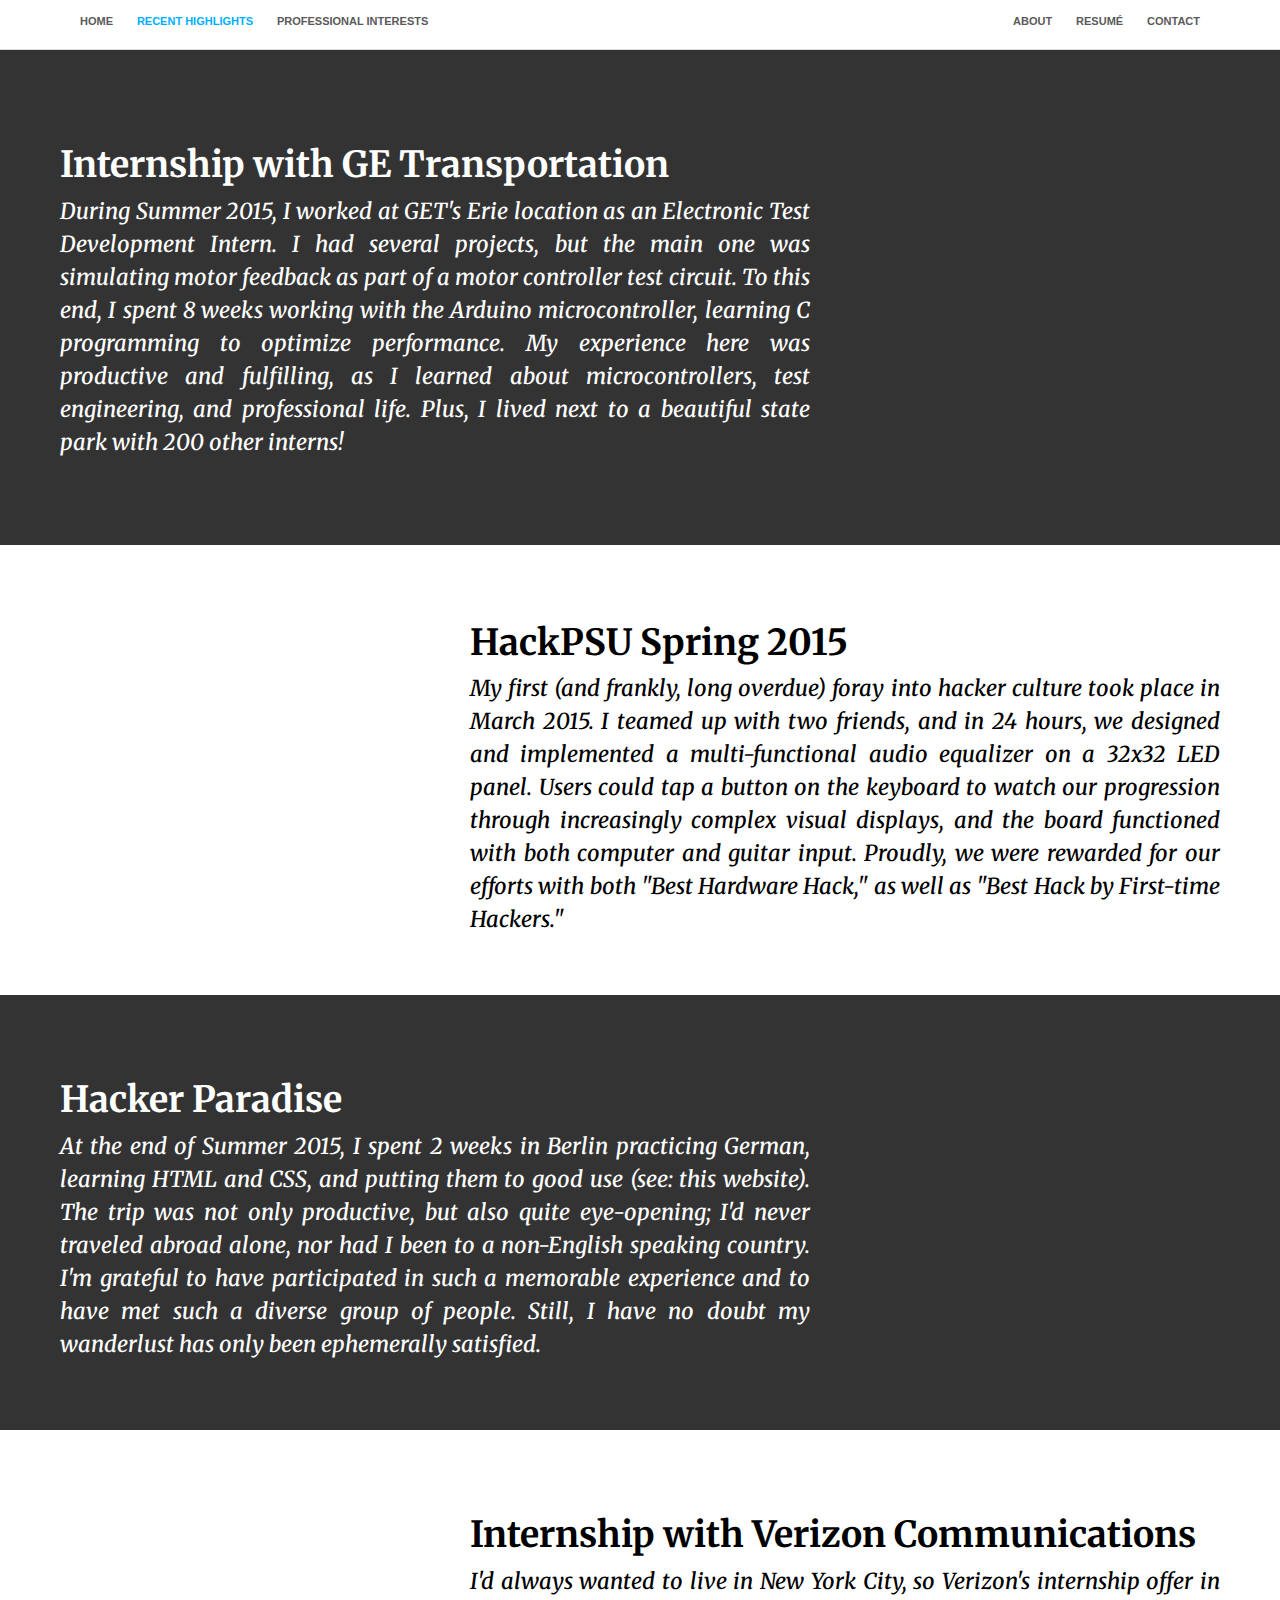
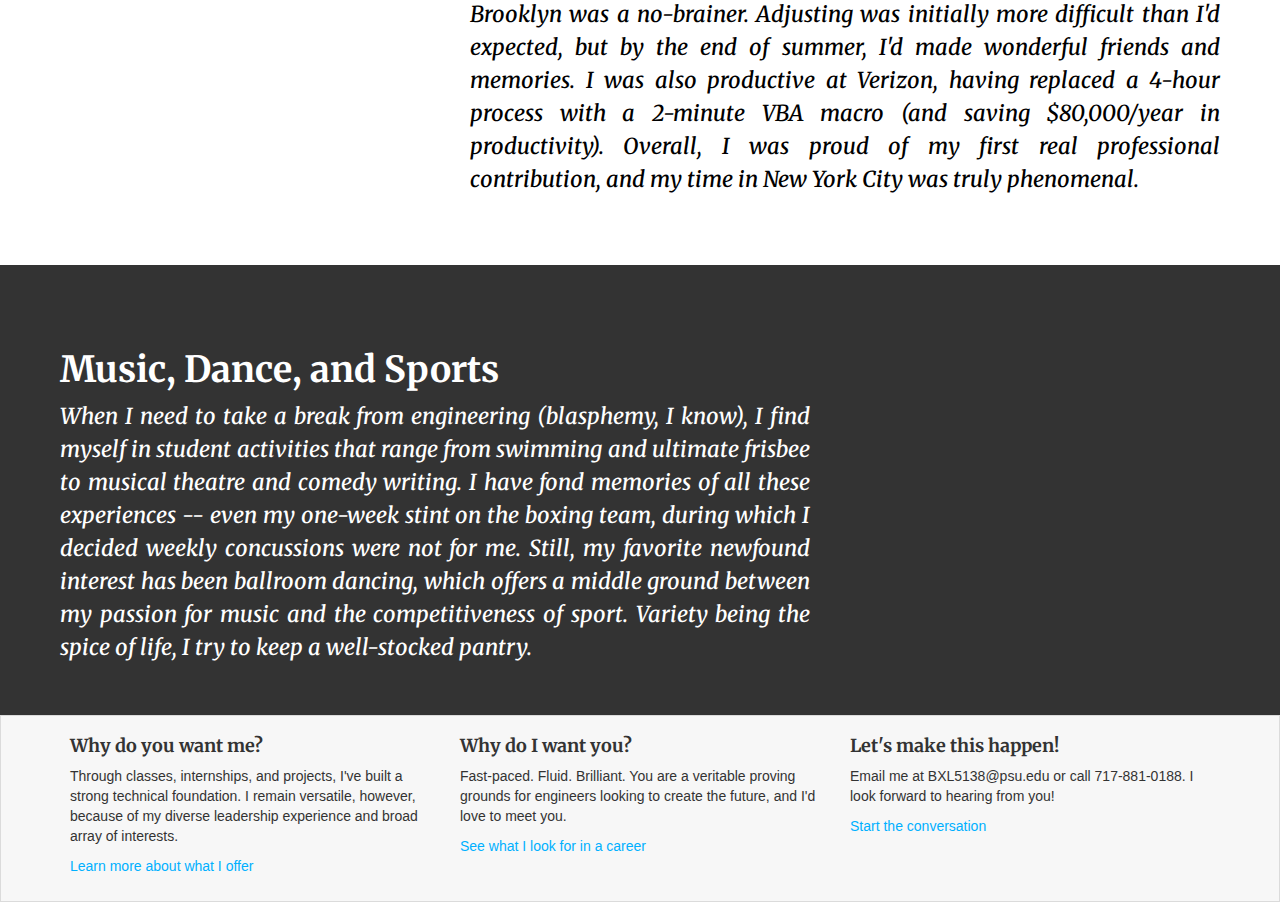
<file: Page2_Highlights.html>
<!DOCTYPE html>
<html lang="en">
<head>
  <meta charset="utf-8"> 
</head>
</html>

<head>
<link href='https://fonts.googleapis.com/css?family=Merriweather:400,900' rel='stylesheet' type='text/css'>

  <link rel="stylesheet" href="https://maxcdn.bootstrapcdn.com/bootstrap/3.3.5/css/bootstrap.min.css">
  <link rel="stylesheet" href="main2.css">

  <script>
    var shiftWindow = function() { scrollBy(0, -50) };
    window.addEventListener("hashchange", shiftWindow);
    function load() { if (window.location.hash) shiftWindow(); }
  </script>

</head>

<body onload="load()">

  <nav class="fixed-nav-bar">
    <div class="container">
      <h5> </h5>
      <ul class = "pull-left">
        <li id="home"><a href="index.html">Home</a></li>
        <li id="highlights"><a href="Page2_Highlights.html"><span style="color: #00b0ff;">Recent Highlights</span></a></li>
        <li id="professional"><a href="Page6_Professional.html">Professional Interests</a></li>

      </ul>
      <ul class = "pull-right">
        <li id="about"><a href="Page4_About.html">About</a></li>

        <li id="resume"><a href="Page3_Resume.html" target="_blank">Resumé</a></li>
        <li id="contact"><a href="Page6_Professional.html#email">Contact</a></li>
      </ul>
    </div>
  </nav>





  <div class = "jumbotron1" id ="GE">
    <div class="overlay135">
      <div class = "container1">
        <h1> Internship with GE Transportation </h1>
        <h4> During Summer 2015, I worked at GET's Erie location as an Electronic Test Development Intern. I had several projects, but the main one was simulating motor feedback as part of a motor controller test circuit. To this end, I spent 8 weeks working with the Arduino microcontroller, learning C programming to optimize performance. My experience here was productive and fulfilling, as I learned about microcontrollers, test engineering, and professional life. Plus, I lived next to a beautiful state park with 200 other interns! </h4>
      </div>
    </div>
  </div>

  <div class = "jumbotron2" id="hackPSU">
    <div class="overlay24">
      <div class = "container2">
       <h1> HackPSU Spring 2015 </h1>
       <h4> My first (and frankly, long overdue) foray into hacker culture took place in March 2015. I teamed up with two friends, and in 24 hours, we designed and implemented a multi-functional audio equalizer on a 32x32 LED panel. Users could tap a button on the keyboard to watch our progression through increasingly complex visual displays, and the board functioned with both computer and guitar input. Proudly, we were rewarded for our efforts with both "Best Hardware Hack," as well as "Best Hack by First-time Hackers." </h4>
     </div>
   </div>
 </div>

 <div class = "jumbotron3" id = "hackerParadise">
  <div class="overlay135">
    <div class = "container3" >


      <h1> Hacker Paradise </h1>
      <h4> At the end of Summer 2015, I spent 2 weeks in Berlin practicing German, learning HTML and CSS, and putting them to good use (see: this website). The trip was not only productive, but also quite eye-opening; I'd never traveled abroad alone, nor had I been to a non-English speaking country. I'm grateful to have participated in such a memorable experience and to have met such a diverse group of people. Still, I have no doubt my wanderlust has only been ephemerally satisfied. </h4>
    </div>
  </div>
</div>

<div class = "jumbotron4" id = "Verizon">
  <div class="overlay24">
    <div class = "container4" >
      <h1> Internship with Verizon Communications </h1>
      <h4> I'd always wanted to live in New York City, so Verizon's internship offer in Brooklyn was a no-brainer. Adjusting was initially more difficult than I'd expected, but by the end of summer, I'd made wonderful friends and memories. I was also productive at Verizon, having replaced a 4-hour process with a 2-minute VBA macro (and saving $80,000/year in productivity). Overall, I was proud of my first real professional contribution, and my time in New York City was truly phenomenal. </h4>
    </div>
  </div>
</div>

<div class = "jumbotron5" id="hobbies">
  <div class="overlay135">
    <div class = "container5">
      <h1> Music, Dance, and Sports </h1>
      <h4> When I need to take a break from engineering (blasphemy, I know), I find myself in student activities that range from swimming and ultimate frisbee to musical theatre and comedy writing. I have fond memories of all these experiences -- even my one-week stint on the boxing team, during which I decided weekly concussions were not for me. Still, my favorite newfound interest has been ballroom dancing, which offers a middle ground between my passion for music and the competitiveness of sport. Variety being the spice of life, I try to keep a well-stocked pantry.</h4>
      
    </div>
  </div>
</div>




<div class="learn-more">
 <div class="container">
  <div class="row">
   <div class = "col-md-4">
     <h3>Why do you want me?</h3>
     <p>Through classes, internships, and projects, I've built a strong technical foundation. I remain versatile, however, because of my diverse leadership experience and broad array of interests. </p>
     <p><a href="Page6_Professional.html#I">Learn more about what I offer</a></p>
   </div>
   <div class="col-md-4">
     <h3>Why do I want you?</h3>
     <p> Fast-paced. Fluid. Brilliant. You are a veritable proving grounds for engineers looking to create the future, and I'd love to meet you.</p>
     <p><a href="Page6_Professional.html#You">See what I look for in a career</a></p>
   </div>
   <div class = "col-md-4">
     <h3>Let's make this happen!</h3>
     <p>Email me at BXL5138@psu.edu or call 717-881-0188. I look forward to hearing from you!</p>
     <p><a href="Page6_Professional.html#email">Start the conversation</a></p>
   </div>
 </div>
</div>
</div>
</body>
</html>






</body>
</html>
</file>
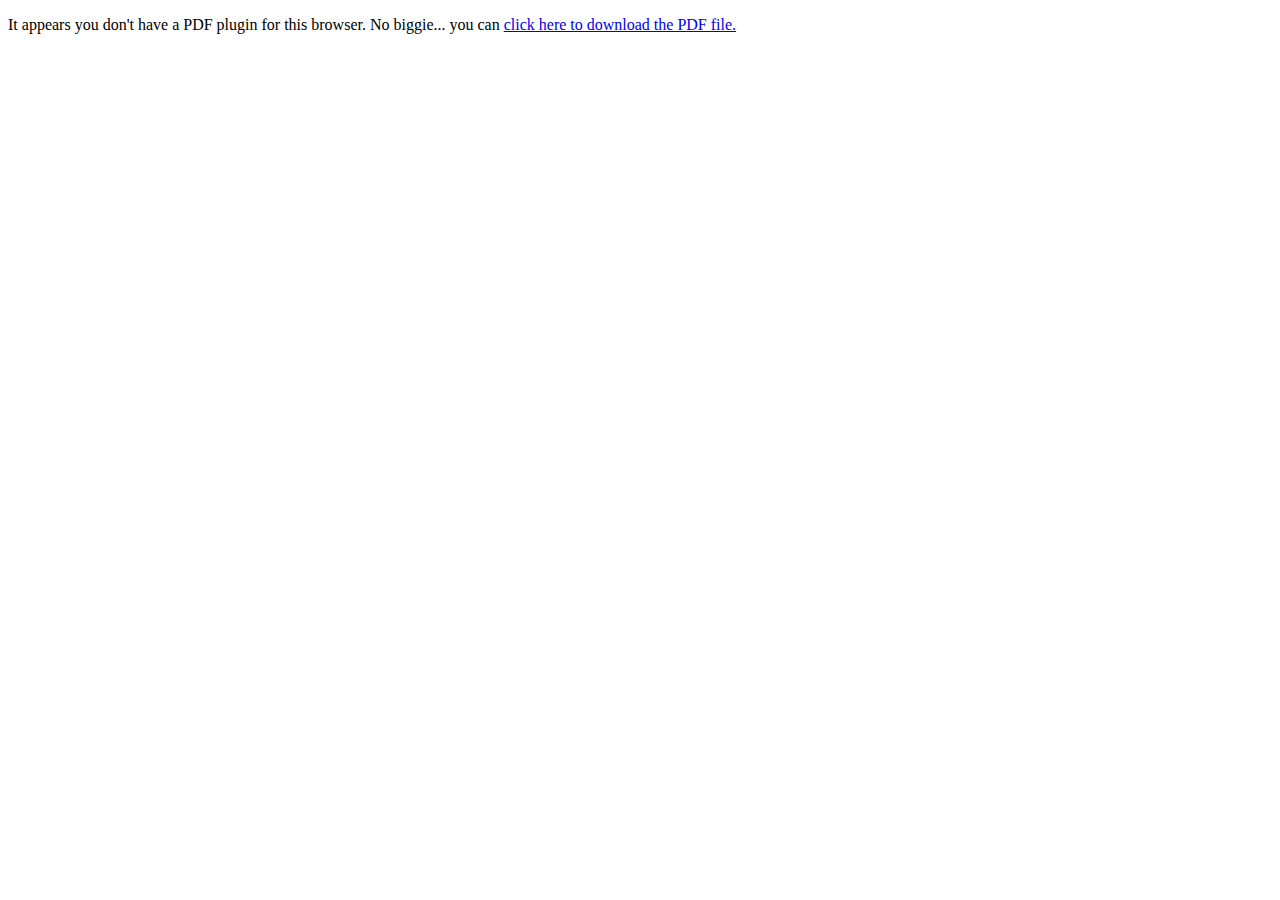
<file: Page3_Resume.html>
<!DOCTYPE html>
<html lang="en">
<head>
	<meta charset="utf-8"> 
</head>

<object data="Resume_BrandonLeshchinskiy.pdf" type="application/pdf" width=100% height=600px>
	
	<p>It appears you don't have a PDF plugin for this browser.
		No biggie... you can <a href="Resume_BrandonLeshchinskiy.pdf">click here to
		download the PDF file.</a></p>
		
	</object>

	</html>
</file>
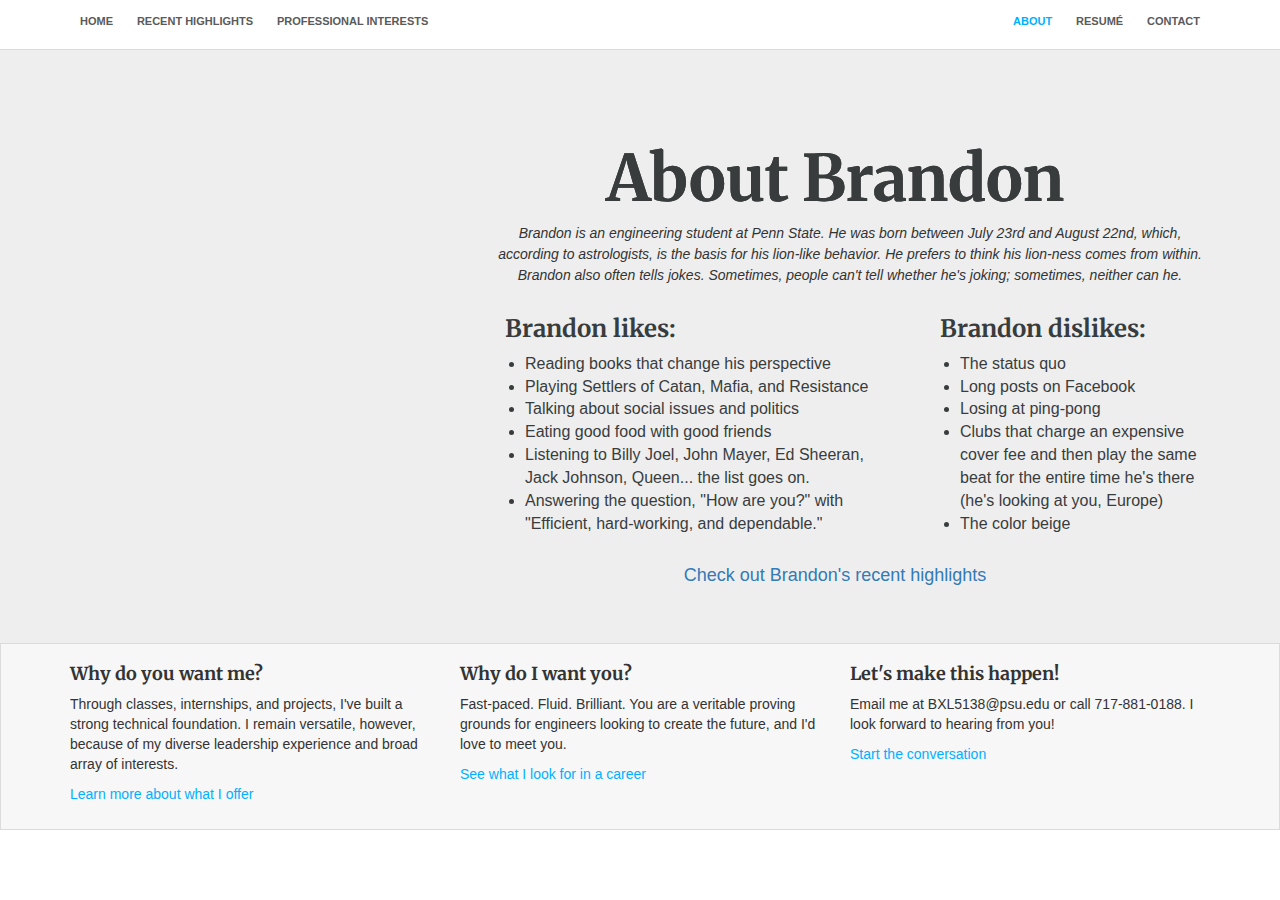
<file: Page4_About.html>
<!DOCTYPE html>
<html lang="en">
<head>
  <meta charset="utf-8"> 

<link href='https://fonts.googleapis.com/css?family=Merriweather:400,900' rel='stylesheet' type='text/css'>

  <link rel="stylesheet" href="https://maxcdn.bootstrapcdn.com/bootstrap/3.3.5/css/bootstrap.min.css">
  <link rel="stylesheet" href="main4.css">

  <script>
    var shiftWindow = function() { scrollBy(0, -50) };
    window.addEventListener("hashchange", shiftWindow);
    function load() { if (window.location.hash) shiftWindow(); }
  </script>

</head>

<body onload="load()">

  <nav class="fixed-nav-bar">
    <div class="container">
      <h5> </h5>
      <ul class = "pull-left">
        <li id="home"><a href="index.html">Home</a></li>
        <li id="highlights"><a href="Page2_Highlights.html">Recent Highlights</a></li>
        <li id="professional"><a href="Page6_Professional.html">Professional Interests</a></li>

      </ul>
      <ul class = "pull-right">
        <li id="about"><a href="Page4_About.html"><span style="color: #00b0ff;">About</span></a></li>

        <li id="resume"><a href="Page3_Resume.html" target="_blank">Resumé</a></li>
        <li id="contact"><a href="Page6_Professional.html#email">Contact</a></li>
      </ul>
    </div>
  </nav>

  <div class="jumbotron">
    <div class="container">
      <div class ="row">

        <div class="col-md-4">


        </div>

        <div class="col-md-8">
          <div class="aboutText">

            <h1> About Brandon</h1>
            <h5> Brandon is an engineering student at Penn State. He was born between July 23rd and August 22nd, which, according to astrologists, is the basis for his lion-like behavior. He prefers to think his lion-ness comes from within. Brandon also often tells jokes. Sometimes, people can't tell whether he's joking; sometimes, neither can he. </h5>
          </div>


          <div class = "row" id = "likesAndDis">

            <div class = "col-md-7">
              <div class="likes">

                <h3> Brandon likes:</h3>
                <ul>
                  <li>Reading books that change his perspective</li>
                  <li>Playing Settlers of Catan, Mafia, and Resistance</li>
                  <li>Talking about social issues and politics </li>
                  <li>Eating good food with good friends</li>
                  <li>Listening to Billy Joel, John Mayer, Ed Sheeran, Jack Johnson, Queen... the list goes on.</li>
                  <li>Answering the question, "How are you?" with "Efficient, hard-working, and dependable."</li>
                </ul>



              </div>
            </div>

            <div class = "col-md-5">
              <div class="dislikes">
                <h3> Brandon dislikes: </h3>
                <ul>
                  <li>The status quo</li>
                  <li>Long posts on Facebook</li>
                  <li>Losing at ping-pong</li>
                  <li>Clubs that charge an expensive cover fee and then play the same beat for the entire time he's there (he's looking at you, Europe)</li>
                  <li>The color beige</li>
                </ul>
              </div>
            </div>        


          </div> 



        </div>

        <div class="learnMore">
          <h3></h3>
          <h1></h1>
          <h4 > 
            <a href = "Page2_Highlights.html"> Check out Brandon's recent highlights </a>
          </h4>
        </div>

      </div>
    </div>
  </div>


  <div class="learn-more">
   <div class="container">
    <div class="row">
     <div class = "col-md-4">
       <h3>Why do you want me?</h3>
       <p>Through classes, internships, and projects, I've built a strong technical foundation. I remain versatile, however, because of my diverse leadership experience and broad array of interests. </p>
       <p><a href="Page6_Professional.html#I">Learn more about what I offer</a></p>
     </div>
     <div class="col-md-4">
       <h3>Why do I want you?</h3>
       <p> Fast-paced. Fluid. Brilliant. You are a veritable proving grounds for engineers looking to create the future, and I'd love to meet you.</p>
       <p><a href="Page6_Professional.html#You">See what I look for in a career</a></p>
     </div>
     <div class = "col-md-4">
       <h3>Let's make this happen!</h3>
       <p>Email me at BXL5138@psu.edu or call 717-881-0188. I look forward to hearing from you!</p>
       <p><a href="Page6_Professional.html#email">Start the conversation</a></p>
     </div>
   </div>
 </div>
</div>
</body>


</html>
</file>
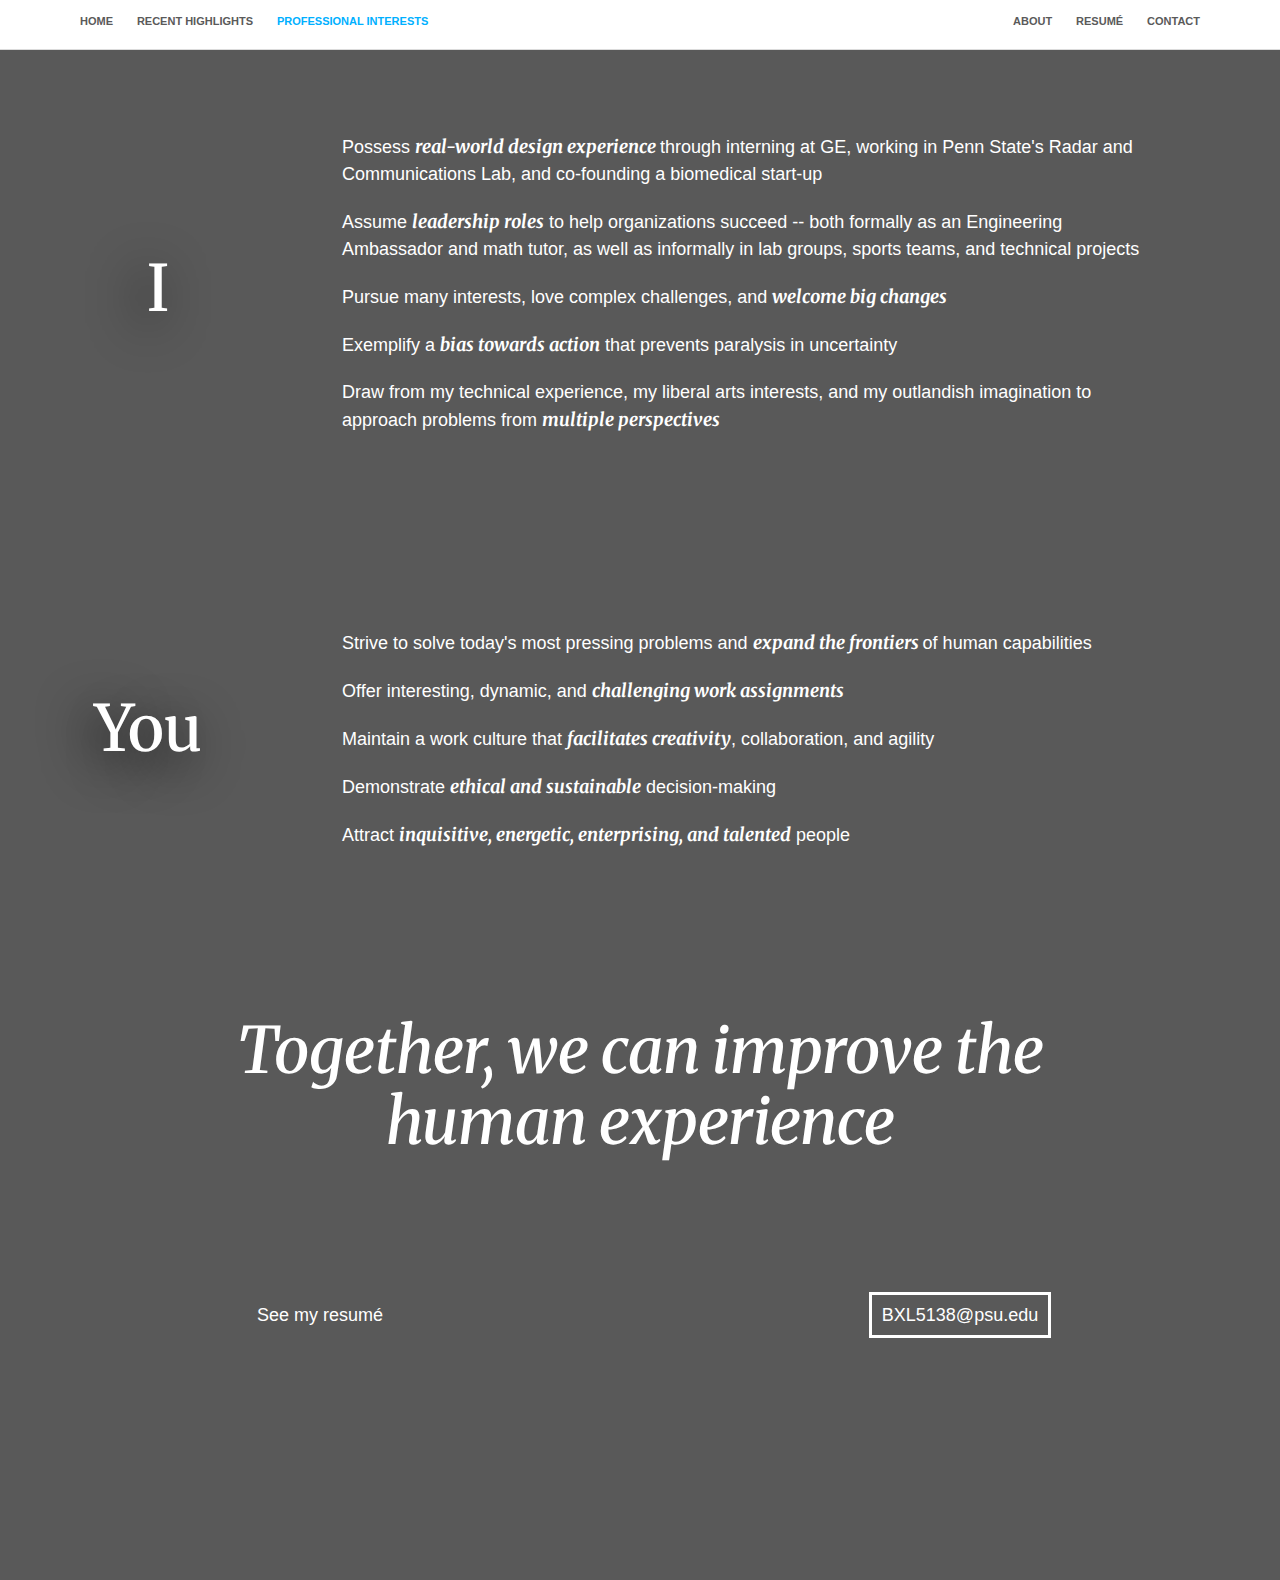
<file: Page6_Professional.html>
<!DOCTYPE html>
<html lang="en">
<head>
  <meta charset="utf-8"> 
</head>
</html>



<head>
<link href='https://fonts.googleapis.com/css?family=Merriweather:400,900' rel='stylesheet' type='text/css'>

  <link rel="stylesheet" href="https://maxcdn.bootstrapcdn.com/bootstrap/3.3.5/css/bootstrap.min.css">
  <link rel="stylesheet" href="main6.css">

  <script>
    var shiftWindow = function() { scrollBy(0, -50) };
    window.addEventListener("hashchange", shiftWindow);
    function load() { if (window.location.hash) shiftWindow(); }
  </script>

</head>

<body onload="load()">

  <nav class="fixed-nav-bar">
    <div class="container">
      <h5> </h5>
      <ul class = "pull-left">
        <li id="home"><a href="index.html">Home</a></li>
        <li id="highlights"><a href="Page2_Highlights.html">Recent Highlights</a></li>
        <li id="professional"><a href="Page6_Professional.html"><span style="color: #00b0ff;">Professional Interests</span></a></li>

      </ul>
      <ul class = "pull-right">
        <li id="about"><a href="Page4_About.html">About</a></li>

        <li id="resume"><a href="Page3_Resume.html" target="_blank">Resumé</a></li>
        <li id="contact"><a href="Page6_Professional.html#email">Contact</a></li>
      </ul>
    </div>
  </nav>


  <div class ="jumbotron1" id="I">

    <div class = "overlay1">

      <div class ="container-fluid">

        <div class="row">

          <div class="col-md-2">



            <div class="heading">

              <h1>I</h1>
            </div>

          </div>

          <div class="col-md-10">
            <div class="description">

              <ul>
                <li>Possess <b> <i> <span style="font-family: 'Merriweather';">real-world design experience </span></i> </b> through interning at GE, working in Penn State's Radar and Communications Lab, and co-founding a biomedical start-up </li>
                <li>Assume <b> <i> <span style="font-family: 'Merriweather';">leadership roles</span> </i></b> to help organizations succeed -- both formally as an Engineering Ambassador and math tutor, as well as informally in lab groups, sports teams, and technical projects</li>

                <li>Pursue many interests, love complex challenges, and <b> <i><span style="font-family: 'Merriweather';">welcome big changes</span></i></b></li>

                <li>Exemplify a <b> <i><span style="font-family: 'Merriweather';">bias towards action</span> </i></b> that prevents paralysis in uncertainty</li>

                <li>Draw from my technical experience, my liberal arts interests, and my outlandish imagination to approach problems from<b> <i><span style="font-family: 'Merriweather';"> multiple perspectives</span></i></b></li>
              </ul>
            </div>

          </div>
        </div>
      </div>
    </div>
  </div>


  <div class ="jumbotron2" id="You">

    <div class = "overlay2">

      <div class ="container-fluid">

        <div class="row">

          <div class="col-md-2">



            <div class="heading">

              <h1>You</h1>
            </div>

          </div>

          <div class="col-md-10">
            <div class="description">

              <ul>
                <li>Strive to solve today's most pressing problems and <b> <i> <span style="font-family: 'Merriweather';">expand the frontiers </span></i></b> of human capabilities</li>
                <li>Offer interesting, dynamic, and <b> <i> <span style="font-family: 'Merriweather';">challenging work assignments</span></i></b></li>
                <li>Maintain a work culture that <b> <i> <span style="font-family: 'Merriweather';">facilitates creativity</span></i></b>, collaboration, and agility</li>
                <li>Demonstrate <b> <i> <span style="font-family: 'Merriweather';">ethical and sustainable</span></i></b> decision-making </li>
                <li>Attract <b> <i> <span style="font-family: 'Merriweather';">inquisitive, energetic, enterprising, and talented</span></i></b> people </li>

              </ul>
            </div>

          </div>
        </div>
      </div>
    </div>
  </div>


  <div class ="jumbotron3" >

    <div class="overlay3">

      <div class ="container-fluid">
        <div class="summary">
          <h1> <i> <span style="font-family: 'Merriweather';">Together, we can improve the human experience</span></i></h1>
        </div>

        <div class="row">
          <div class="col-md-6">

            <h4><a href="Page3_Resume.html" target="_blank"> See my resumé </a></h4>

          </div>

          <div class="col-md-6">
            <h4> <a href="mailto:leshchinskiy.brandon@gmail.com" id="email">BXL5138@psu.edu</a></h4>
          </div>
        </div>
      </div>
    </div>
  </div>



</body>
</html>
</file>
<file: main2.css>
*{
	margin:0px;
	padding:0px;
}


.fixed-nav-bar {
	position: fixed;
	top: 0;
	left: 0;
	z-index: 9999;
	width: 100%;
	height: 50px;
	background-color: #fff;
	border-bottom-style: solid;
	border-bottom-color: #dbdbdb;
	border-bottom-width: 1px;
}

.fixed-nav-bar a {
	color: #5a5a5a;
	font-size: 11px;
	font-weight: bold;
	padding: 14px 10px;
	text-transform: uppercase;
}

.fixed-nav-bar li {
	display: inline;
}



.overlay135
{
	background-color: rgba(0,0,0,0.8);
	height: 100%;
	width:100%;
	padding-left:60px;
	padding-right:470px;
	padding-top:5px;
}

.overlay24
{
	background-color: rgba(255,255,255,0.8);
	height: 100%;
	width:100%;
	padding-left:470px;
	padding-right:60px;
	padding-top:5px;
}




.jumbotron1 {
	background-image:url('https://lh5.googleusercontent.com/-gm-mscfdGCk/Vcy4ocHEJ3I/AAAAAAAABOQ/wTDtfDcSJz4/w852-h479-no/GE_circuit2.jpg');
	height: 500px;
	margin: 0px 0px;
	margin-top:45px;
	background-repeat: no-repeat;
	background-size: cover;
	background-position: right center;
}

.jumbotron1 h1
{
	color: #fff;
	font-family: 'Merriweather', serif;
	font-weight: bold;
}

.jumbotron1 h4
{
	font-size: 22px;
	color: #fff;
	font-family: 'Merriweather', serif;
	font-style: italic;
	line-height: 150%;
}

.container1
{
	width:100%;
	text-align:justify;
	padding-top:10%;
}


.jumbotron2 {
	background-image:url('https://scontent-ams2-1.xx.fbcdn.net/hphotos-xat1/v/t1.0-9/11102692_10203981347559942_3640065763734146744_n.jpg?oh=745b9a7cb77601f2eeae205da0355686&oe=5676A047');
	height: 450px;
	margin: 0px 0px;
	background-repeat: no-repeat;
	background-size: cover;
	background-position: right center;
}

.jumbotron2 h1
{
	color: #000;
	font-family: 'Merriweather', serif;
	font-weight: bold;
}

.jumbotron2 h4
{
	font-size: 22px;
	color: #000;
	font-family: 'Merriweather', serif;
	font-style: italic;
	line-height: 150%;
}

.container2
{
	width:100%;
	text-align:justify;
	padding-top:7%;
}


.jumbotron3 {
	background-image:url('http://students.marshall.usc.edu/undergrad/files/2014/09/berlin.jpg');
	height: 435px;
	margin: 0px 0px;
	background-repeat: no-repeat;
	background-size: cover;
	background-position: left center;
}

.jumbotron3 h1
{
	color: #fff;
	font-family: 'Merriweather', serif;
	font-weight: bold;
}

.jumbotron3 h4
{
	font-size: 22px;
	color: #fff;
	font-family: 'Merriweather', serif;
	font-style: italic;
	line-height: 150%;
}

.container3
{
	width:100%;
	text-align:justify;
	padding-top:8%;
}


.jumbotron4 {
	background-image:url('http://www.sanitysedge.org/content/2013/12/The-Debate-Desk.jpg');
	height: 435px;
	margin: 0px 0px;
	background-repeat: no-repeat;
	background-size: cover;
	background-position: left center;
}

.jumbotron4 h1
{
	color: #000;
	font-family: 'Merriweather', serif;
	font-weight: bold;
}

.jumbotron4 h4
{
	font-size: 22px;
	color: #000;
	font-family: 'Merriweather', serif;
	font-style: italic;
	line-height: 150%;
}

.container4
{
	width:100%;
	text-align:justify;
	padding-top:8%;
}


.jumbotron5 {
	background-image:url('http://www.scoileointrali.com/extracurricular.jpg');
	height: 450px;
	margin: 0px 0px;
	background-repeat: no-repeat;
	background-size: cover;
	background-position: right center;
}

.jumbotron5 h1
{
	color: #fff;
	font-family: 'Merriweather', serif;
	font-weight: bold;
}

.jumbotron5 h4
{
	font-size: 22px;
	color: #fff;
	font-family: 'Merriweather', serif;
	font-style: italic;
	line-height: 150%;
}

.container5
{
	width:100%;
	text-align:justify;
	padding-top:8%;
}

.learn-more {
  background-color: #f7f7f7;
  border: 1px solid #dbdbdb;
  padding-bottom:15px;

}

.learn-more h3 {
  font-family: 'Merriweather', serif;
  font-size: 18px;
  font-weight: bold;
}

.learn-more a {
  color: #00b0ff;
}
</file>
<file: main4.css>
*{
	margin:0px;
	padding:0px;
}


.fixed-nav-bar {
	position: fixed;
	top: 0;
	left: 0;
	z-index: 9999;
	width: 100%;
	height: 50px;
	background-color: #fff;
	border-bottom-style: solid;
	border-bottom-color: #dbdbdb;
	border-bottom-width: 1px;
}

.fixed-nav-bar a {
	color: #5a5a5a;
	font-size: 11px;
	font-weight: bold;
	padding: 14px 10px;
	text-transform: uppercase;
}

.fixed-nav-bar li {
	display: inline;
}


.jumbotron .col-md-4
{
  background-image:url('https://scontent-ams2-1.xx.fbcdn.net/hphotos-xfp1/v/t1.0-9/10614353_10203006904239468_3536855681266827541_n.jpg?oh=bb61463b472284bace9b3dd63a6237e1&oe=56736113');
  height: 500px;
  margin: 0px 0px;
  margin-top:45px;
  background-repeat: no-repeat;
  background-size: cover;
  background-position: center top;
}

.jumbotron .col-md-8
{
	padding-top: 75px;
}


.jumbotron
{
	margin-bottom:0px;
}


.jumbotron h1 
{
  color: #393c3d;
  font-size: 64px;  
  font-family: 'Merriweather', serif;
  font-weight: bold;
  text-align: center;
  text-shadow:0 0px 0px;
}

.jumbotron h5
{
	font-style: italic;
	text-align: center;
	padding-left:30px;
	line-height: 150%;
}

.jumbotron ul 
{
  font-size: 16px;
  color: #393c3d;
  list-style-type: disc;
  padding-left:65px;

}

.jumbotron h3
{
  color: #393c3d;
  font-family: 'Merriweather', serif;
  list-style-type:  none;
  font-weight: bold;
  padding-left:45px;
}

.dislikes
{
	padding-left: 0px;
	margin-left: -20px;
}

#likesAndDis
{
	padding-bottom: 20px;
}

.learnMore
{
	text-align: center;
	color: #00b0ff;
}



.learn-more {
  background-color: #f7f7f7;
  border: 1px solid #dbdbdb;
  padding-bottom:15px;

}

.learn-more h3 {
  font-family: 'Merriweather', serif;
  font-size: 18px;
  font-weight: bold;
}

.learn-more a {
  color: #00b0ff;
}
</file>
<file: main6.css>
*{
  margin:0px;
  padding:0px;
}


.fixed-nav-bar {
  position: fixed;
  top: 0;
  left: 0;
  z-index: 9999;
  width: 100%;
  height: 50px;
  background-color: #fff;
  border-bottom-style: solid;
  border-bottom-color: #dbdbdb;
  border-bottom-width: 1px;
}

.fixed-nav-bar a {
  color: #5a5a5a;
  font-size: 11px;
  font-weight: bold;
  padding: 14px 10px;
  text-transform: uppercase;

}

.fixed-nav-bar li {
  display: inline;
}

ul
{
  list-style-type: none;
}


.heading
{
  color: #fff;
  font-size: 64px;  
  font-family: 'Merriweather', serif;
  font-weight: bold;
  text-shadow:-10px 10px 50px black;
}

.description
{
  color:#fff;
}

.jumbotron1{
  padding-top: 60px;
  background-image: url("https://upload.wikimedia.org/wikipedia/commons/2/2b/Melk_-_Abbey_-_Library.jpg");
  background-position: center center;
  background-size: cover;
  height:500px;

}

.overlay1
{
  background-color:rgba(0,0,0,0.65);
  margin-top:-10px;
  height:calc(100% + 10px);
}

.jumbotron1 h1
{
  padding: 100% 72%;
  font-size:64px;
}


.jumbotron1 .description
{
  line-height:150%;
  font-size:18px;
  padding: 7% 10%;
}

.jumbotron1 li
{
  padding:10px;
}

.jumbotron2{
  background-image: url("http://cdn1.tnwcdn.com/wp-content/blogs.dir/1/files/2012/07/The-Accelerator-workspace.jpg");
  background-size: cover;
  background-position: center center;
  height: 420px;
}

.overlay2
{

  background-color: rgba(0,0,0,0.65);
  margin-top:0px;
  height:100%;
}

.jumbotron2 h1
{
  padding: 80% 43%;
  font-size:64px;
}


.jumbotron2 .description
{
  line-height:150%;
  font-size:18px;
  padding:  9% 10%;

}

.jumbotron2 li
{
  padding:10px;
}

.jumbotron3{
  background-image: url("http://www.tumotech.com/wp-content/uploads/2014/05/fire-hands-super-hq-302329edited.jpg");
  background-position:center center;
  background-size:cover;
  height:660px;
}

.overlay3
{
  background-color: rgba(0,0,0,0.65);
  height:100%
}





.jumbotron3 h1
{
  font-size:64px;
  text-align: center;
  color:#fff;
  padding-top: 6%;
  padding-left: 10%;
  padding-right:10%;
}


.jumbotron3 .col-md-6
{
  text-align: center;
  color: #fff;
  font-size:32px;
  padding-top: 10%;
}

.jumbotron3 a
{
  color: #fff;
}

.jumbotron3 #email
{
  padding:10px;
  border-style: solid;
  border-width: medium;
  border-color: white;
}
</file>
